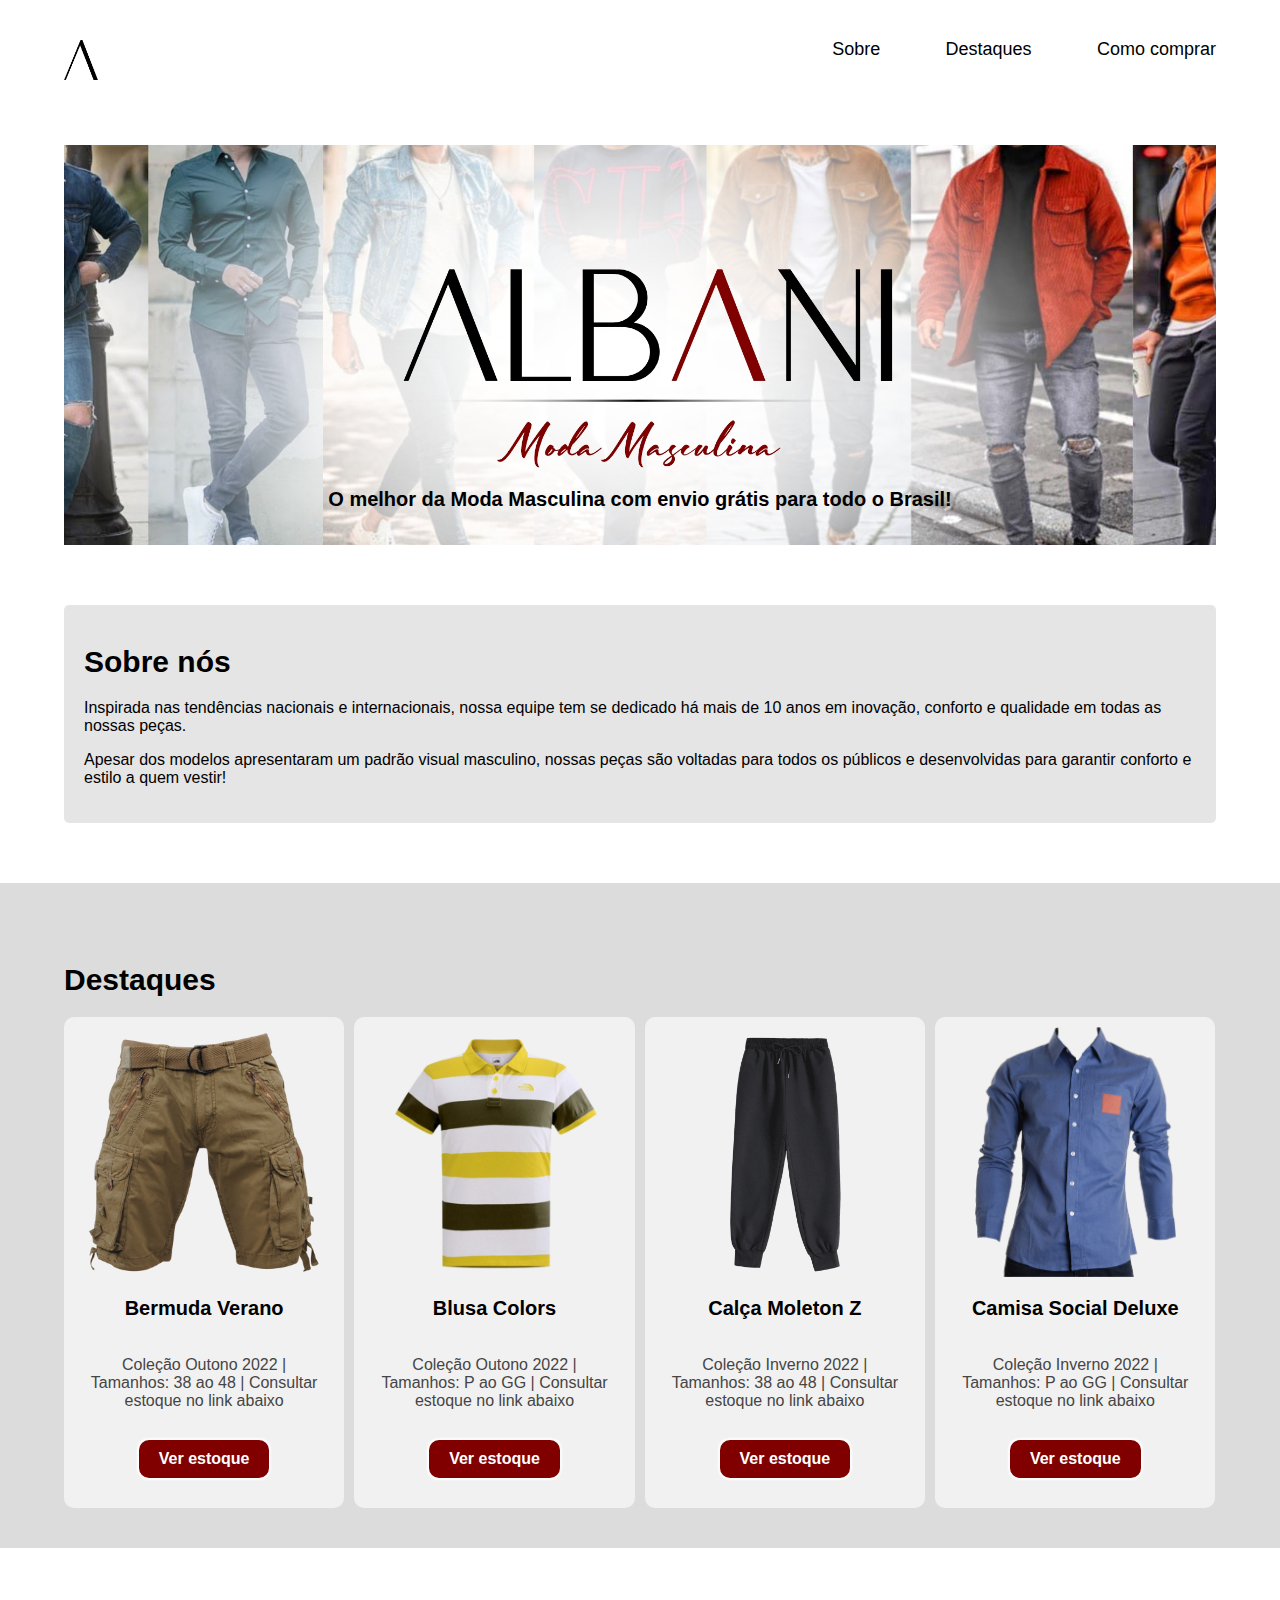
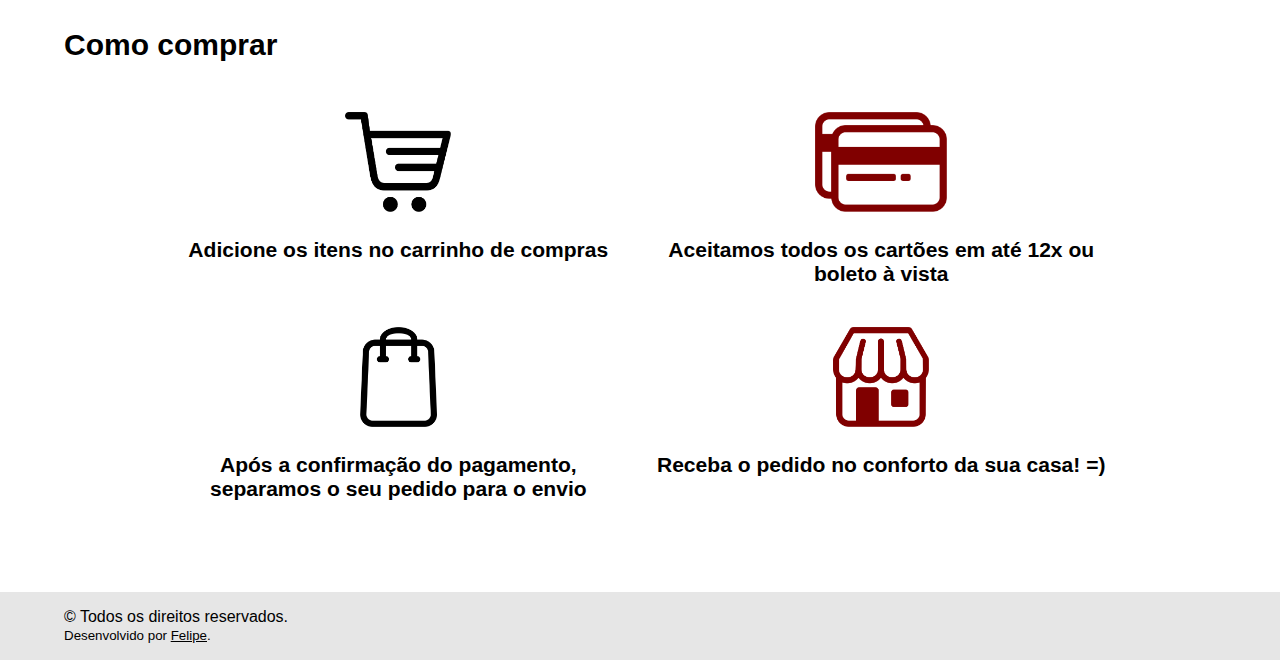
<file: index.html>
<!DOCTYPE html>
<html lang="pt-br">
<head>
    <meta charset="UTF-8">
    <meta http-equiv="X-UA-Compatible" content="IE=edge">
    <meta name="viewport" content="width=device-width, initial-scale=1.0">
    <link rel="shortcut icon" href="./assets/images/icon-albani.ico" type="image/x-icon">
    <link rel="stylesheet" type="text/css" href="./css/style.css">
    <title>ALBANI</title>
</head>
<body>
    <div id="root">
        <header>
            <div class="container">
                <h2 class="logo col-1">
                    <a href="#">
                    <img src="./assets/images/icon-albani.ico" style="max-height: 40px;" alt="ALBANI">
                    </a>
                </h2>
                <nav class="nav col-4">
                    <a class="nav__item" href="#sobre">Sobre</a>
                    <a class="nav__item" href="#produtos">Destaques</a>
                    <a class="nav__item" href="#como-comprar">Como comprar</a>
                </nav>
                <div class="hero col-12">
                    <h1>O melhor da Moda Masculina com envio grátis para todo o Brasil!</h1>
                </div>
            </div>
        </header>
        <section id="sobre">
            <div class="container">
                <article class="col-12">
                    <h1>Sobre nós</h1> 
                    <p>Inspirada nas tendências nacionais e internacionais, nossa equipe tem se dedicado há mais de 10 anos em inovação, conforto e qualidade em todas as nossas peças.</p>
                    <p>Apesar dos modelos apresentaram um padrão visual masculino, nossas peças são voltadas para todos os públicos e desenvolvidas para garantir conforto e estilo a quem vestir!</p>
                </article class="col-12">
            </div>
        </section>
        <section id="produtos">
            <div class="container">
                <article class="col-12">
                    <h1>Destaques</h1>
                    <div class="vitrine">
                        <div class="vitrine__item col-12">
                            <div class="vitrine__image">
                                <img src="./assets/images/short.png" style="max-height: 250px;" alt="Criação de Logo">
                            </div>
                            <h3 class="vitrine__title">Bermuda Verano</h3>
                            <p class="vitrine__desc" align="center">Coleção Outono 2022 | Tamanhos: 38 ao 48 | Consultar estoque no link abaixo</p>

                            <a href="./bermuda.html" class="vitrine__button">Ver estoque</a>
                        </div>
                        <div class="vitrine__item col-12">
                            <div class="vitrine__image">
                                <img src="./assets/images/blusa.png" style="max-height: 250px;" alt="Papel Timbrado">
                            </div>
                            <h3 class="vitrine__title">Blusa Colors</h3>
                            <p class="vitrine__desc" align="center">
                                Coleção Outono 2022 | Tamanhos: P ao GG | Consultar estoque no link abaixo</p>
                            
                            <a href="./blusa.html" class="vitrine__button">Ver estoque</a>
                        </div>
                        <div class="vitrine__item col-12">
                            <div class="vitrine__image">
                                <img src="./assets/images/calca.png" style="max-height: 250px;" alt="Cartão de visita">
                            </div>
                            <h3 class="vitrine__title">Calça Moleton Z</h3>
                            <p class="vitrine__desc" align="center">
                                Coleção Inverno 2022 | Tamanhos: 38 ao 48 | Consultar estoque no link abaixo   
                            </p>
                            <a href="./calca.html" class="vitrine__button">Ver estoque</a>
                        </div>
                        <div class="vitrine__item col-12">
                            <div class="vitrine__image">
                                <img src="./assets/images/camisa.png" style="max-height: 250px;" alt="Site institucional">
                            </div>
                            <h3 class="vitrine__title">Camisa Social Deluxe</h3>
                            <p class="vitrine__desc" align="center">
                                Coleção Inverno 2022 | Tamanhos: P ao GG | Consultar estoque no link abaixo
                            </p>
                            <a href="./camisa.html" class="vitrine__button">Ver estoque</a>
                        </div>
                    </div>
                </article class="col-12">
            </div>
        </section>

        <section id="como-comprar">
            <div class="container">
                <article class="col-12">
                    <h1>Como comprar</h1>
                    <div class="steps">
                        <div class="steps__item col-5">
                            <img src="./assets/images/escolha.png" style="max-height: 100px;" alt="Escolha seu lance">
                            <h3>Adicione os itens no carrinho de compras</h3>
                        </div>
                        <div class="steps__item col-5">
                            <img src="./assets/images/lance.png" style="max-height: 100px;" alt="Pague o item escolhido">
                            <h3>Aceitamos todos os cartões em até 12x ou boleto à vista</h3>
                        </div>
                        <div class="steps__item col-5">
                            <img src="./assets/images/trabalhamos.png" style="max-height: 100px;" alt="Trabalhamos">
                            <h3>Após a confirmação do pagamento, separamos o seu pedido para o envio</h3>
                        </div>
                        <div class="steps__item col-5">
                            <img src="./assets/images/lancamos.png" style="max-height: 100px;" alt="Lance seu negócio">
                            <h3>Receba o pedido no conforto da sua casa! <span>=)</span></h3>
                        </div>
                    </div>
                </article class="col-12">
            </div>
        </section>
        <footer>
            <div class="container">
                <p class="col-12">&copy; Todos os direitos reservados. <br>
                <small>Desenvolvido por <a href="https://github.com/flprc">Felipe</a>.</small></p>
            </div>
        </footer>
    </div>
</body>
</html>
</file>
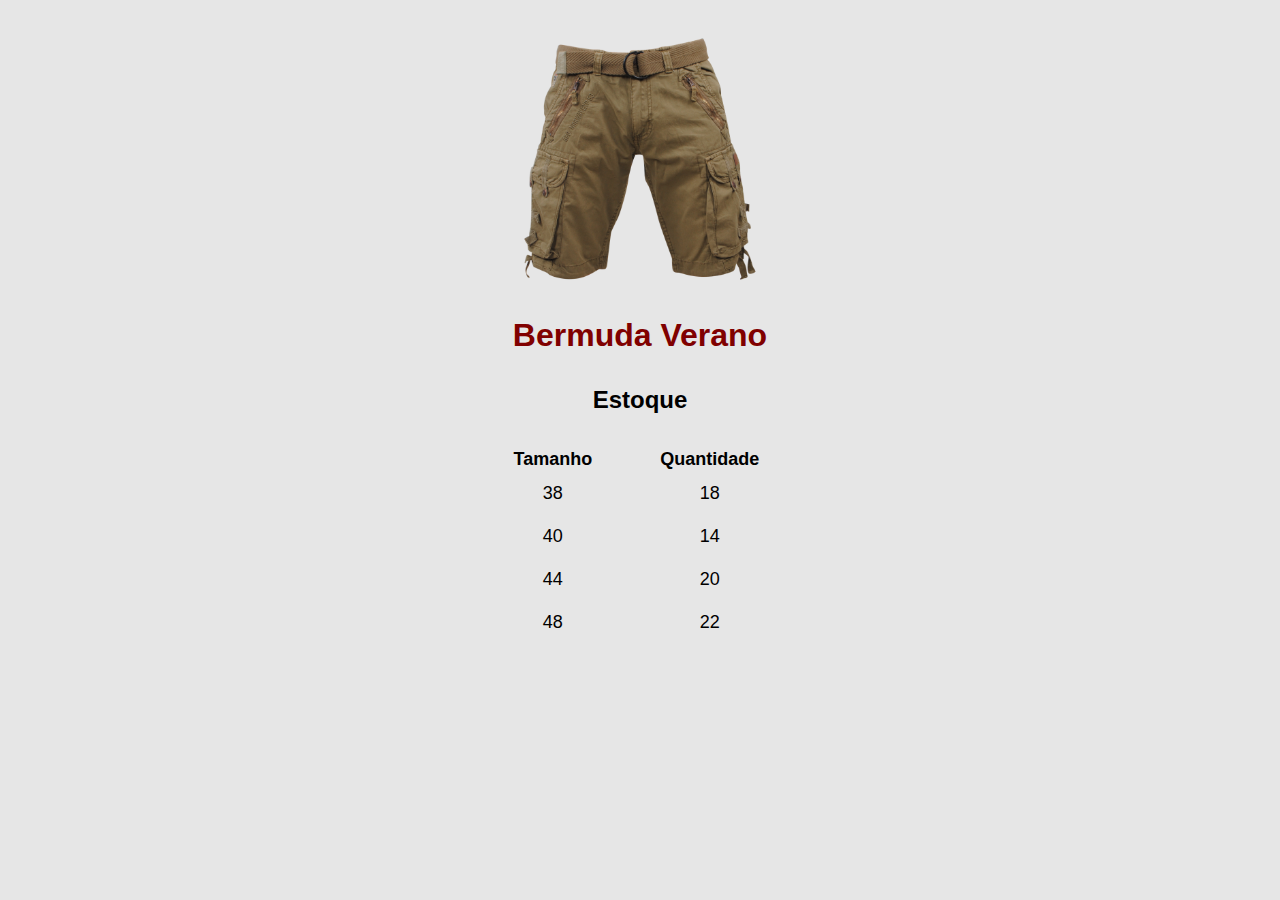
<file: bermuda.html>
<!DOCTYPE html>
<html lang="en">
<head>
    <meta charset="UTF-8">
    <meta http-equiv="X-UA-Compatible" content="IE=edge">
    <meta name="viewport" content="width=device-width, initial-scale=1.0">
    <title>Item 1</title>
    <style type="text/css">

        html {
            background-color: #E6E6E6;
            font-family: Arial, Helvetica, sans-serif;  
        }
        
        h1 {
            text-align: center;
            color: #800000;
        }

        h2 {
            text-align: center;
            margin: 2rem;
        }

       img {
           width: 20%;
           display: flex;
           margin: 2rem auto; 
           justify-content: center;
        }

        table {
            font-size: 18px;
        }

        table td {
            padding: 10px;
        }

    </style>
</head>
<body>
    <header>
        <img src="./assets/images/short.png">
        <h1>Bermuda Verano</h1>
    </header>
    <section>
        <h2>Estoque</h2>
        <table width="25%" align="center">
            <thead align="center">
                <th>Tamanho</th>
                <th>Quantidade</th>
            </thead>
            <tbody align="center">
                <tr>
                    <td>38</td>
                    <td>18</td>
                </tr>
                <tr>
                    <td>40</td>
                    <td>14</td>
                </tr>
                <tr>
                    <td>44</td>
                    <td>20</td>
                </tr>
                <tr>
                    <td>48</td>
                    <td>22</td>
                </tr>
            </tbody>
        </table>
    </section>
</body>
</html>
</file>
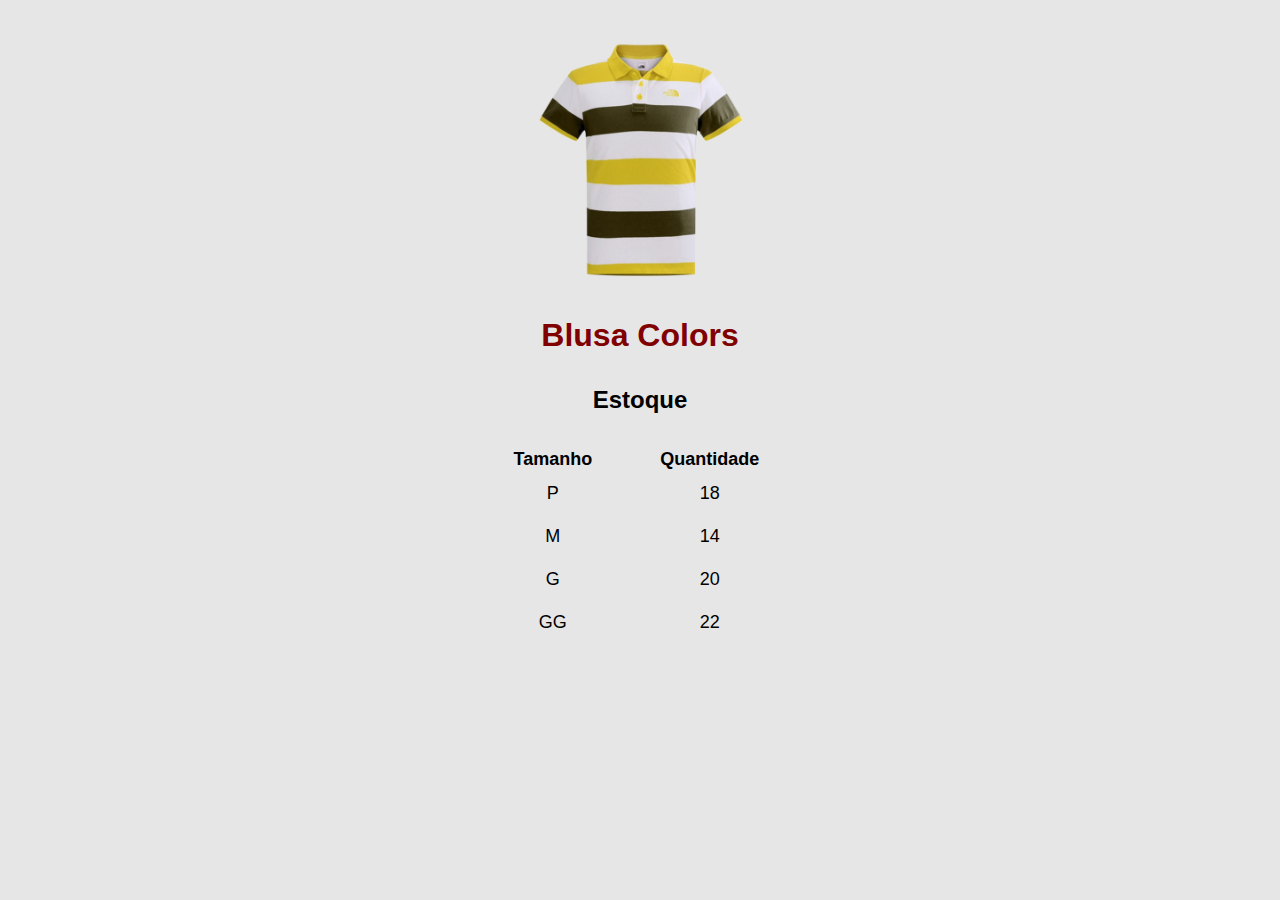
<file: blusa.html>
<!DOCTYPE html>
<html lang="en">
<head>
    <meta charset="UTF-8">
    <meta http-equiv="X-UA-Compatible" content="IE=edge">
    <meta name="viewport" content="width=device-width, initial-scale=1.0">
    <title>Item 2</title>
    <style type="text/css">

        html {
            background-color: #E6E6E6;
            font-family: Arial, Helvetica, sans-serif;  
        }
        
        h1 {
            text-align: center;
            color: #800000;
        }

        h2 {
            text-align: center;
            margin: 2rem;
        }

       img {
           width: 20%;
           display: flex;
           margin: 2rem auto; 
           justify-content: center;
        }

        table {
            font-size: 18px;
        }

        table td {
            padding: 10px;
        }

    </style>
</head>
<body>
    <header>
        <img src="./assets/images/blusa.png">
        <h1>Blusa Colors</h1>
    </header>
    <section>
        <h2>Estoque</h2>
        <table width="25%" align="center">
            <thead align="center">
                <th>Tamanho</th>
                <th>Quantidade</th>
            </thead>
            <tbody align="center">
                <tr>
                    <td>P</td>
                    <td>18</td>
                </tr>
                <tr>
                    <td>M</td>
                    <td>14</td>
                </tr>
                <tr>
                    <td>G</td>
                    <td>20</td>
                </tr>
                <tr>
                    <td>GG</td>
                    <td>22</td>
                </tr>
            </tbody>
        </table>
    </section>
</body>
</html>
</file>
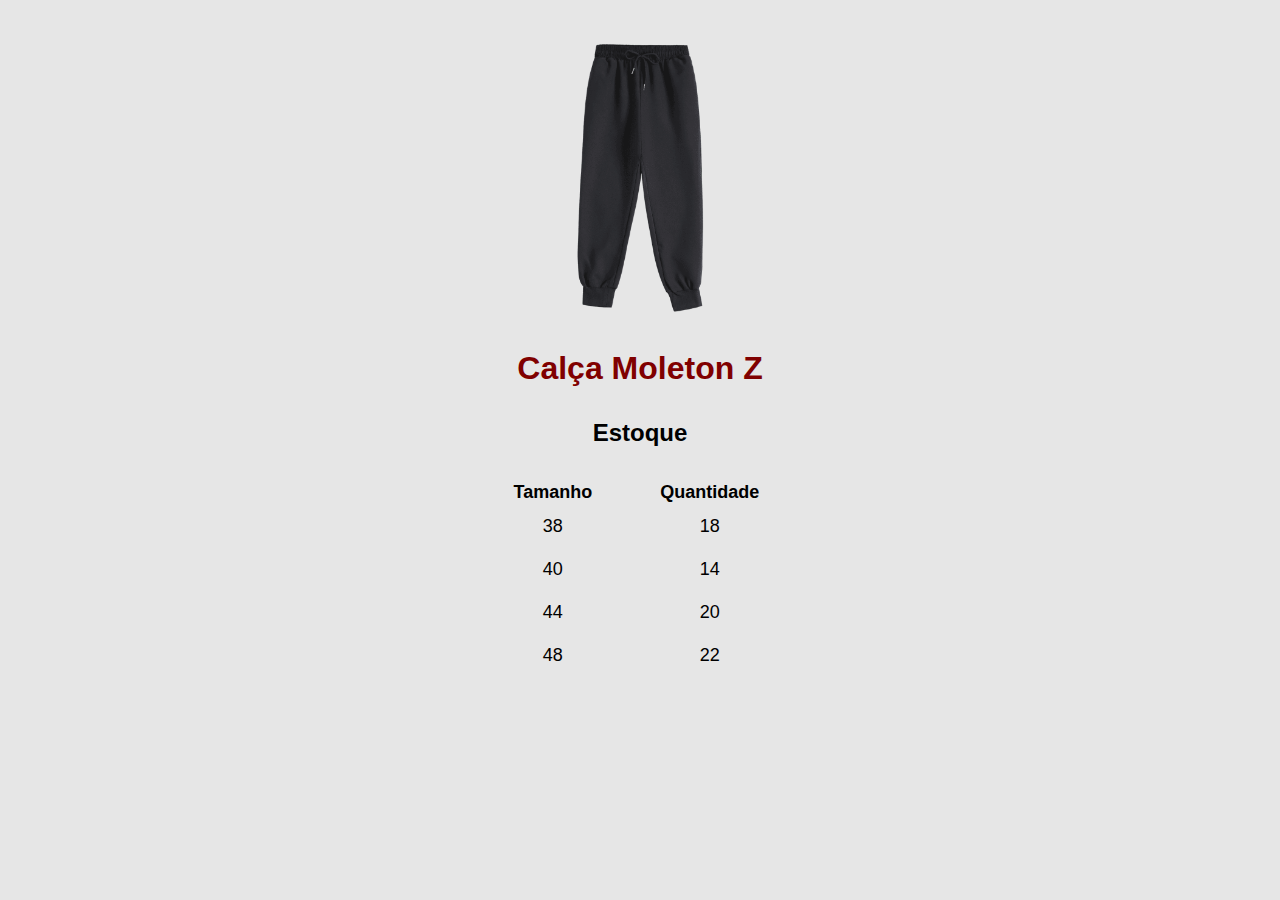
<file: calca.html>
<!DOCTYPE html>
<html lang="en">
<head>
    <meta charset="UTF-8">
    <meta http-equiv="X-UA-Compatible" content="IE=edge">
    <meta name="viewport" content="width=device-width, initial-scale=1.0">
    <title>Item 3</title>
    <style type="text/css">

        html {
            background-color: #E6E6E6;
            font-family: Arial, Helvetica, sans-serif;  
        }
        
        h1 {
            text-align: center;
            color: #800000;
        }

        h2 {
            text-align: center;
            margin: 2rem;
        }

       img {
           width: 17%;
           display: flex;
           margin: 2rem auto; 
           justify-content: center;
        }

        table {
            font-size: 18px;
        }

        table td {
            padding: 10px;
        }

    </style>
</head>
<body>
    <header>
        <img src="./assets/images/calca.png">
        <h1>Calça Moleton Z</h1>
    </header>
    <section>
        <h2>Estoque</h2>
        <table width="25%" align="center">
            <thead align="center">
                <th>Tamanho</th>
                <th>Quantidade</th>
            </thead>
            <tbody align="center">
                <tr>
                    <td>38</td>
                    <td>18</td>
                </tr>
                <tr>
                    <td>40</td>
                    <td>14</td>
                </tr>
                <tr>
                    <td>44</td>
                    <td>20</td>
                </tr>
                <tr>
                    <td>48</td>
                    <td>22</td>
                </tr>
            </tbody>
        </table>
    </section>
</body>
</html>
</file>
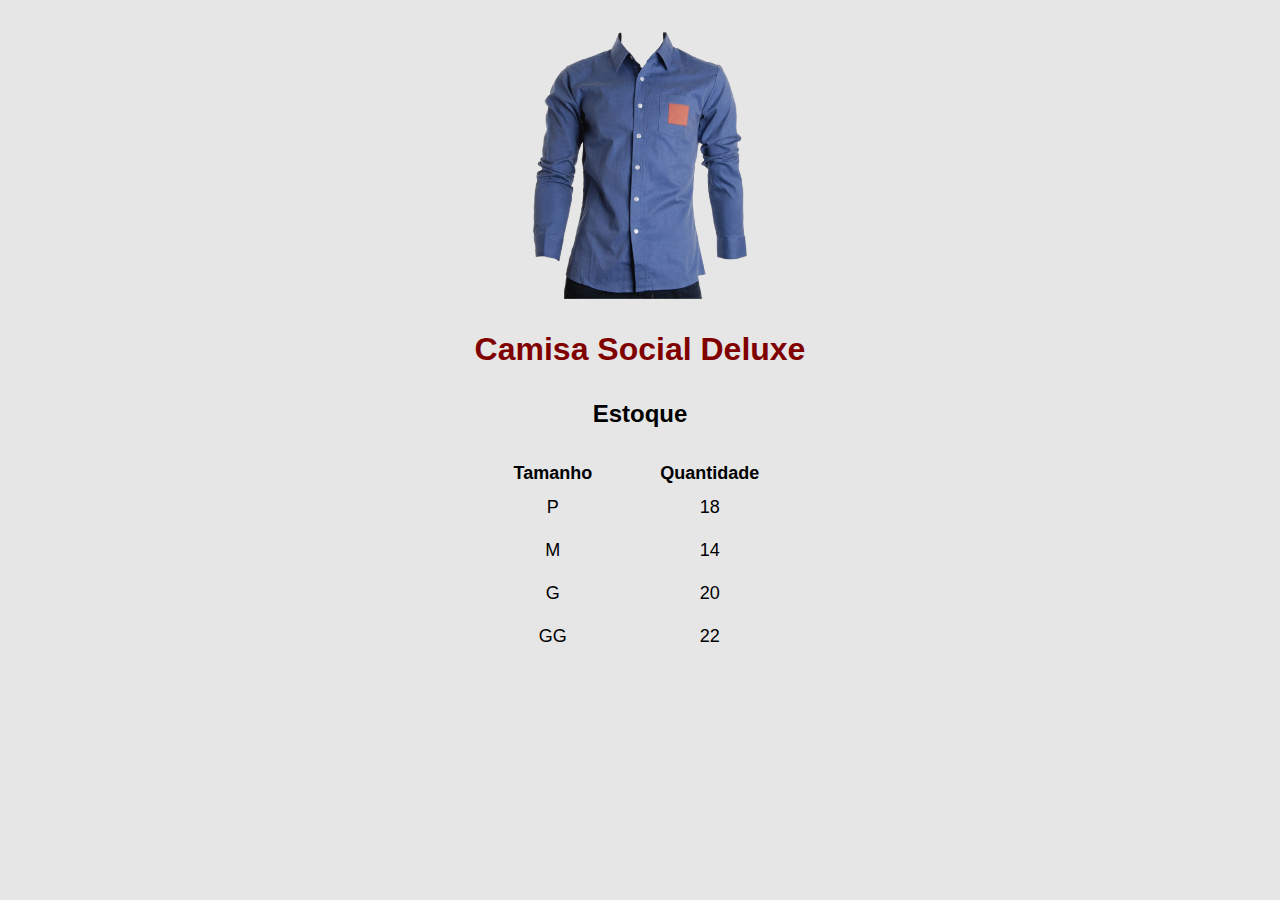
<file: camisa.html>
<!DOCTYPE html>
<html lang="en">
<head>
    <meta charset="UTF-8">
    <meta http-equiv="X-UA-Compatible" content="IE=edge">
    <meta name="viewport" content="width=device-width, initial-scale=1.0">
    <title>Item 4</title>
    <style type="text/css">

        html {
            background-color: #E6E6E6;
            font-family: Arial, Helvetica, sans-serif;  
        }
        
        h1 {
            text-align: center;
            color: #800000;
        }

        h2 {
            text-align: center;
            margin: 2rem;
        }

       img {
           width: 17%;
           display: flex;
           margin: 2rem auto; 
           justify-content: center;
        }

        table {
            font-size: 18px;
        }

        table td {
            padding: 10px;
        }

    </style>
</head>
<body>
    <header>
        <img src="./assets/images/camisa.png">
        <h1>Camisa Social Deluxe</h1>
    </header>
    <section>
        <h2>Estoque</h2>
        <table width="25%" align="center">
            <thead align="center">
                <th>Tamanho</th>
                <th>Quantidade</th>
            </thead>
            <tbody align="center">
                <tr>
                    <td>P</td>
                    <td>18</td>
                </tr>
                <tr>
                    <td>M</td>
                    <td>14</td>
                </tr>
                <tr>
                    <td>G</td>
                    <td>20</td>
                </tr>
                <tr>
                    <td>GG</td>
                    <td>22</td>
                </tr>
            </tbody>
        </table>
    </section>
</body>
</html>
</file>
<file: css/style.css>
@import url("https://fonts.googleapis.com/css2?family=Fruktur&display=swap");
@font-face {
  font-family: "freshman";
  src: url("../assets/fonts/freshman-webfont.woff2") format("woff2"), url("../assets/fonts/freshman-webfont.woff") format("woff"), url("../assets/fonts/Freshman.ttf") format("ttf");
  font-weight: normal;
  font-style: normal;
}
.nav {
  display: flex;
  justify-content: space-between;
  width: 280px;
  align-items: center;
}
.nav__item {
  color: black;
  font-size: 1.8rem;
  text-decoration: none;
  position: relative;
}
.nav__item:hover {
  color: #800000;
  animation: toTop;
  animation-duration: 1s;
}

.col-1 {
  width: 8.33%;
}

.col-2 {
  width: 16.66%;
}

.col-3 {
  width: 24.99%;
}

.col-4 {
  width: 33.32%;
}

.col-5 {
  width: 41.65%;
}

.col-6 {
  width: 49.98%;
}

.col-7 {
  width: 58.31%;
}

.col-8 {
  width: 66.64%;
}

.col-9 {
  width: 74.97%;
}

.col-10 {
  width: 83.3%;
}

.col-11 {
  width: 91.63%;
}

.col-12 {
  width: 99.96%;
}

@media (max-width: 767px) {
  [class*=col-] {
    width: 100%;
    padding-left: 2rem;
    padding-right: 2rem;
  }
}
* {
  box-sizing: border-box;
}

html {
  font-size: 62.5%;
  scroll-behavior: smooth;
}

body {
  background-color: white;
  font-family: Arial, Helvetica, sans-serif;
  margin: 0;
}

h1 {
  color: black;
  text-align: center;
  margin-top: 4rem;
}

article h1 {
  color: black;
  font-size: 3rem;
  text-align: left;
}

h2 {
  color: black;
  font-family: "freshman", sans-serif;
  font-weight: 700;
  font-size: 2rem;
  margin-top: 4rem;
  text-shadow: 1px 2px 8px #FFFFFF;
}

#root,
header,
section,
footer {
  display: block;
  float: left;
  width: 100%;
}

section {
  padding: 4rem 0;
  margin: 0;
}

img {
  max-width: 100%;
  height: auto;
}

.container {
  display: flex;
  flex-flow: column;
  margin: 0 auto;
  max-width: 90vw;
}
@media (max-width: 768px) {
  .container {
    max-width: 99%;
  }
}
@keyframes toTop {
  from {
    top: 0;
  }
  to {
    top: -1rem;
  }
}
header .container {
  justify-content: space-between;
  flex-direction: row;
  flex-wrap: wrap;
}
header .container .hero {
  align-items: flex-end;
  background-image: url("../assets/images/logo-banner.jpg");
  background-size: 1400px auto;
  margin-top: 45px;
  padding: 2rem;
  background-repeat: no-repeat;
  background-position: top center;
  height: 40rem;
  overflow: hidden;
  display: flex;
  width: 100%;
}
header .container .hero h1 {
  padding: 1rem 0 0;
  text-align: center;
  width: 100%;
}
@media (max-width: 767px) {
  header .container .hero {
    background-size: 950px auto;
    height: 32rem;
  }
}

#sobre {
  background-color: none;
}
#sobre .container {
  background-color: rgba(0, 0, 0, 0.1);
  border-radius: 0.5rem;
  margin: 2rem auto;
  padding: 0 2rem 2rem;
}
#sobre article p {
  font-size: 1.6rem;
  color: black;
}

#produtos {
  background-color: #dcdcdc;
}

.vitrine {
  display: grid;
  grid-template-columns: repeat(4, 1fr);
  gap: 1rem;
}
@media (max-width: 767px) {
  .vitrine {
    grid-template-columns: repeat(1, 1fr);
    gap: 3rem;
  }
}
.vitrine__item {
  background-color: rgba(250, 250, 250, 0.689);
  border-radius: 1rem;
  display: flex;
  flex-flow: column;
  justify-content: center;
  align-items: flex-start;
  min-height: 20rem;
  padding: 1rem;
  position: relative;
}
.vitrine__item:hover {
  animation: toTop;
  animation-duration: 1s;
  box-shadow: 0 0 2px 2px rgba(25, 25, 25, 0.2);
}
.vitrine__image {
  justify-content: center;
  display: flex;
  width: 100%;
}
.vitrine__title {
  font-size: 2rem;
  color: black;
  text-align: center;
  width: 100%;
}
.vitrine__desc {
  color: #454545;
  font-size: 1.6rem;
  margin-bottom: 3rem;
  padding: 0 1rem;
}
.vitrine__button {
  box-shadow: 0 0 2px 2px rgba(255, 255, 255, 0.916);
  background-color: #800000;
  border-radius: 1rem;
  color: white;
  font-weight: bold;
  padding: 1rem 2rem;
  font-size: 1.6rem;
  text-decoration: none;
  align-self: center;
  margin-bottom: 2rem;
}
.vitrine__button:hover {
  box-shadow: 0 0 2px 2px rgba(151, 2, 2, 0.516);
}

#como-comprar {
  background: white;
}

.steps {
  display: flex;
  font-size: 1.8rem;
  justify-content: center;
  flex-wrap: wrap;
  flex-direction: row;
  padding: 20px;
}
.steps__item {
  margin: 1rem;
  text-align: center;
}
.steps__item span {
  color: black;
}

footer {
  background-color: #E6E6E6;
}
footer p {
  color: black;
  font-size: 1.6rem;
}
footer p a {
  color: black;
}

@media only screen and (max-width: 600px) and (min-width: 300px) {
  .container {
    width: 100%;
  }
}

/*# sourceMappingURL=style.css.map */
</file>
